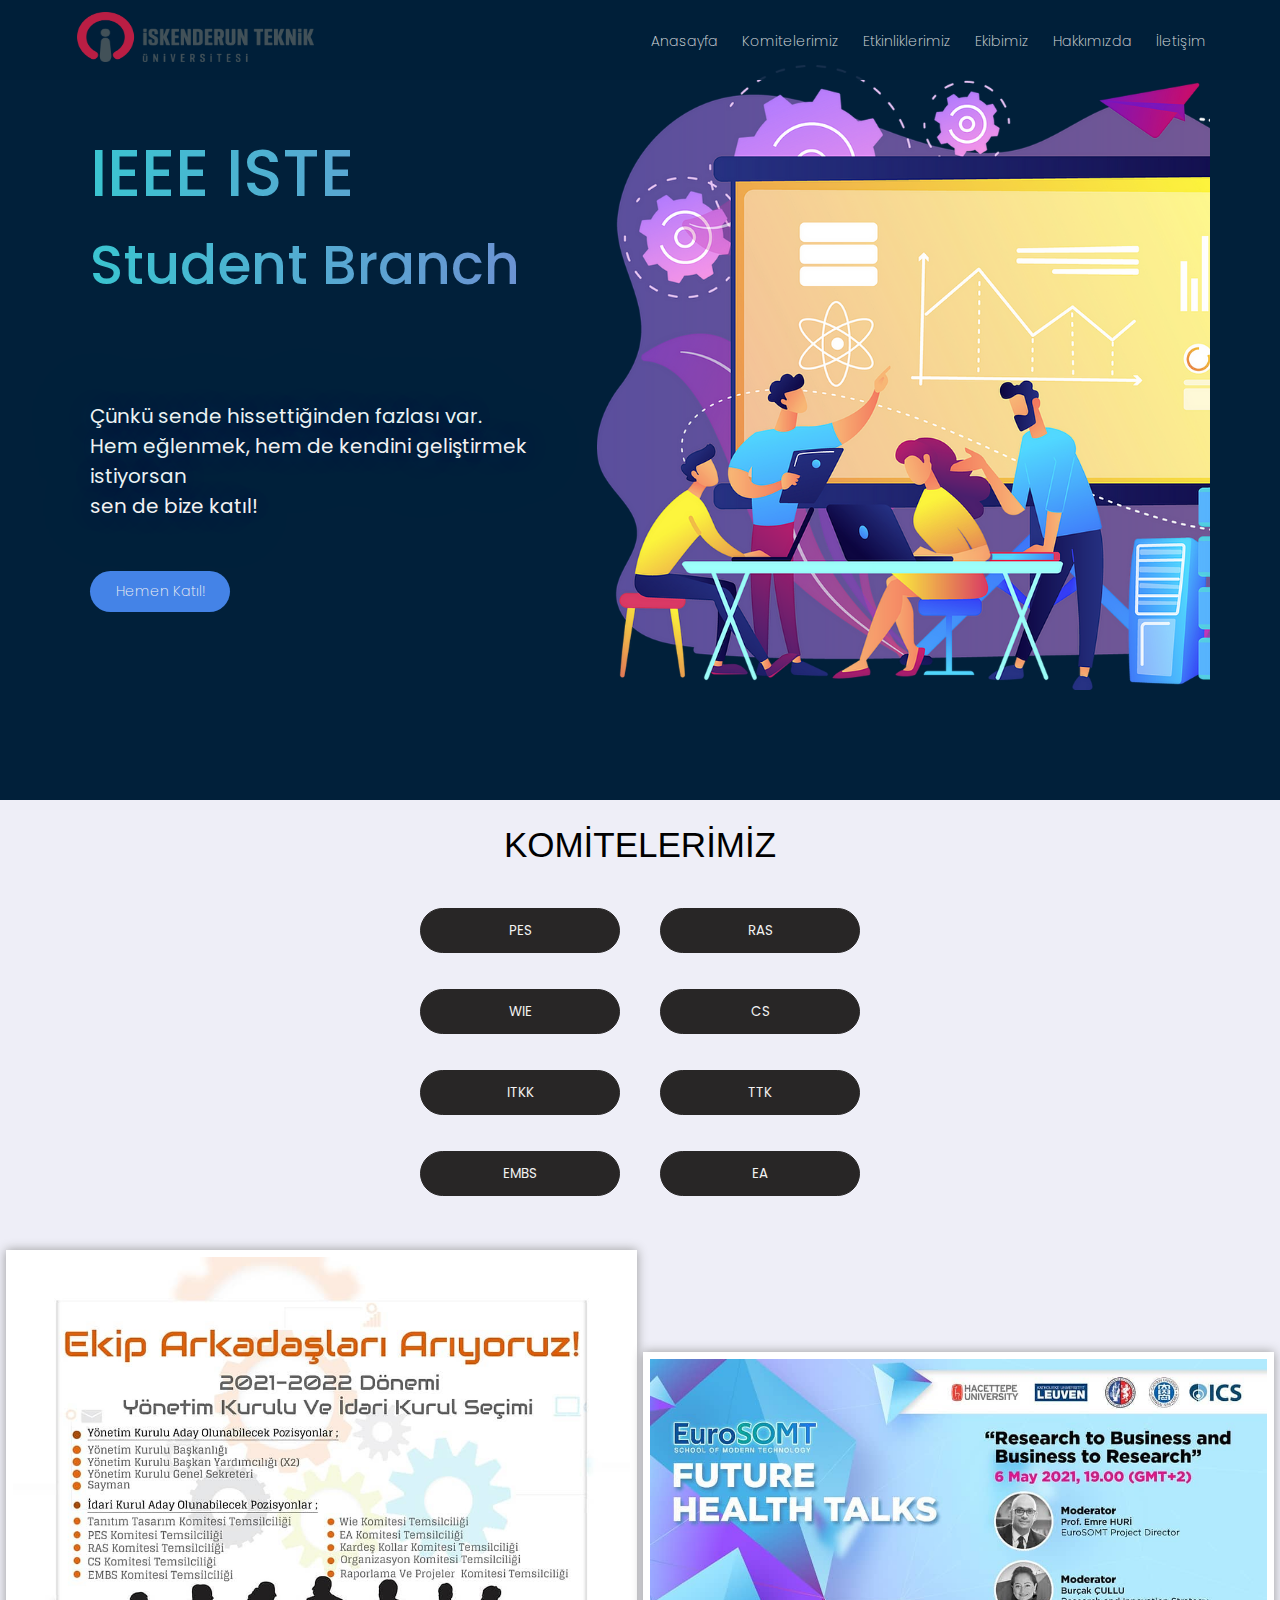
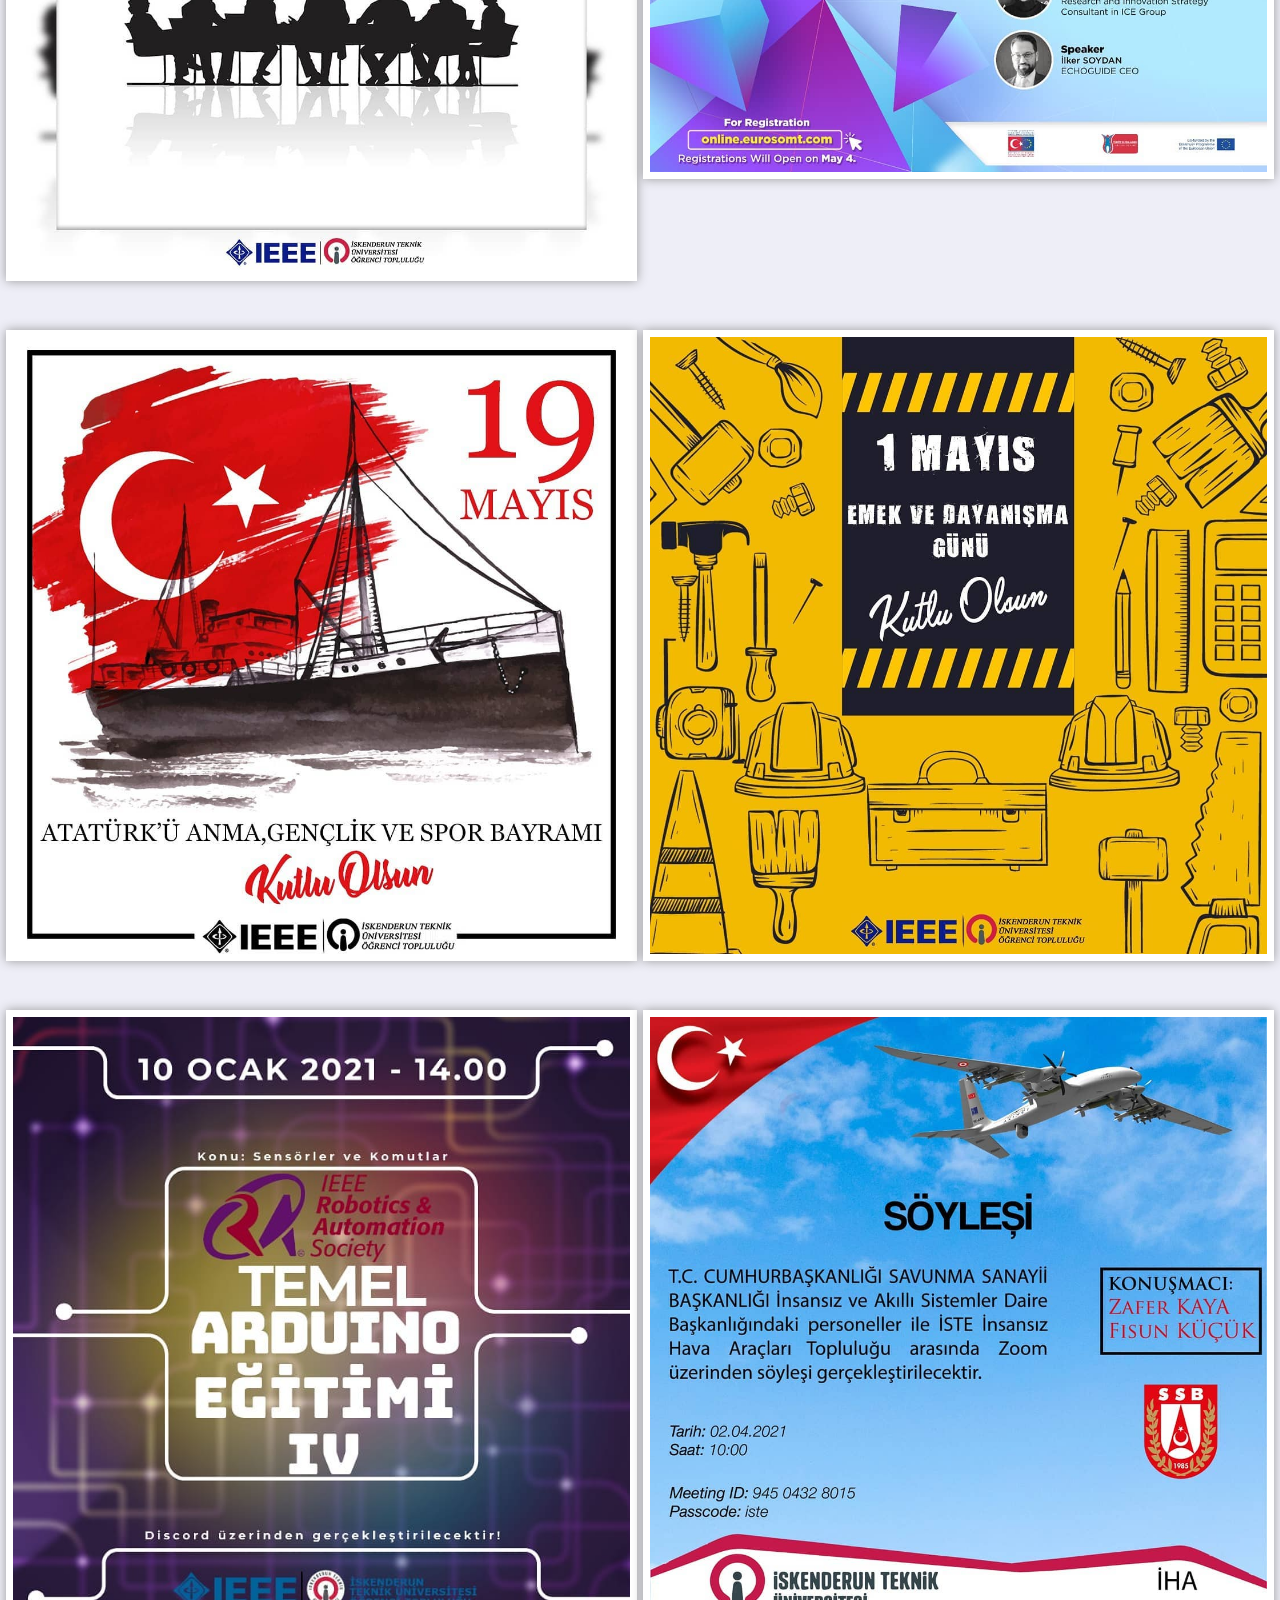
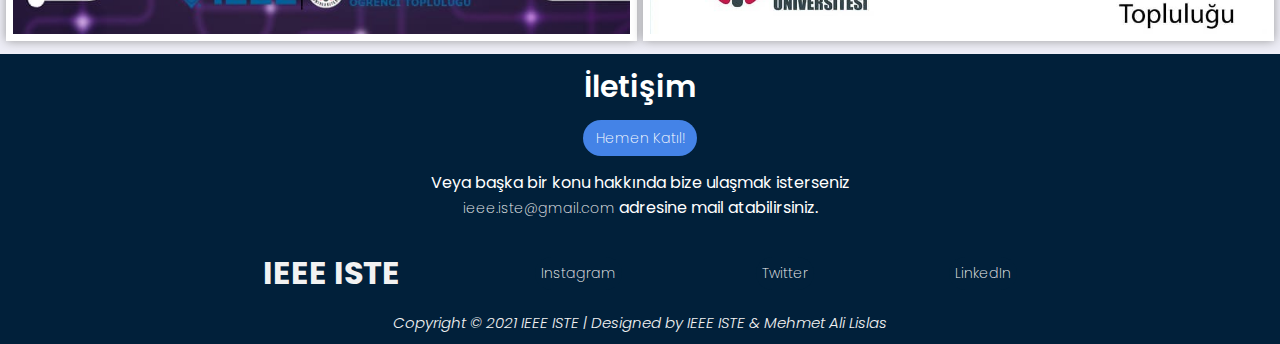
<file: index.html>
<!DOCTYPE html>
<html lang="en">
  <head>
    <meta charset="UTF-8" />
    <meta
      name="description"
      content="Iskenderun Teknik Üniversitesi IEEE Topluluğu"
    />
    <meta name="keywords" content="IEEE" />
    <meta name="author" content="Mehmet Ali Lislas" />
    <meta http-equiv="X-UA-Compatible" content="IE=edge" />
    <meta name="viewport" content="width=device-width, initial-scale=1.0" />
    <title>IEEE ISTE</title>
    <link rel="stylesheet" href="style.css" />
    <link rel="icon" sizes="192x192" href="images/iste_arma.ico" />
  </head>
  <!-- SMOOTH SCROLL SCRIPT -->
  <script src="https://ajax.googleapis.com/ajax/libs/jquery/3.3.1/jquery.min.js"></script>
  <script>
    $(document).ready(function () {
      // Add smooth scrolling to all links
      $("a").on("click", function (event) {
        // Make sure this.hash has a value before overriding default behavior
        if (this.hash !== "") {
          // Prevent default anchor click behavior
          event.preventDefault();

          // Store hash
          var hash = this.hash;

          // Using jQuery's animate() method to add smooth page scroll
          // The optional number (800) specifies the number of milliseconds it takes to scroll to the specified area
          $("html, body").animate(
            {
              scrollTop: $(hash).offset().top,
            },
            800,
            function () {
              // Add hash (#) to URL when done scrolling (default click behavior)
              window.location.hash = hash;
            }
          );
        } // End if
      });
    });
  </script>
  <!-- SMOOTH SCROLL SCRIPT -->
  <body id="homepage">
    <!-- HEADER MAIN TOP MENU START -->
    <header>
      <a href="index.html">
        <img src="images/yatay_logo.png" class="logo" alt="logo"
      /></a>
      <nav>
        <ul class="nav__links">
          <li><a href="#homepage">Anasayfa</a></li>
          <li><a href="#commitiees">Komitelerimiz</a></li>
          <li><a href="#events">Etkinliklerimiz</a></li>
          <li class="nav-mobile-1"><a href="#">Ekibimiz</a></li>
          <li class="nav-mobile-2"><a href="#">Hakkımızda</a></li>
          <li><a href="#footer">İletişim</a></li>
        </ul>
      </nav>
    </header>
    <!-- HEADER MAIN TOP MENU END -->
    <!-- ----------------------------------------------------------------------------------------- -->
    <!-- MAIN CONTENTS START -->
    <div class="container">
      <img src="images/main-right.png" class="img-align-right" />
      <p class="line1">IEEE ISTE</p>
      <p class="line2">Student Branch</p>
      <p class="description">
        Çünkü sende hissettiğinden fazlası var. <br />
        Hem eğlenmek, hem de kendini geliştirmek istiyorsan <br />
        sen de bize katıl!
      </p>
      <a
        class="btn-join"
        href="https://forms.gle/DiC9VgziokKdYLon8"
        id="commitiees"
        target="_blank"
        >Hemen Katıl!</a
      >
    </div>
    <!-- MAIN CONTENTS END -->
    <!-- /////////////////////////////// -->
    <!-- COMMITIEES START -->
    <br />
    <center>
      <h1 class="com-h1">KOMİTELERİMİZ</h1>
      <br />

      <div class="column menu">
        <ul>
          <button class="col-btn" onclick="window.location.href = 'pes.html';">
            PES
          </button>
          <button class="col-btn" onclick="window.location.href = 'ras.html';">
            RAS
          </button>
        </ul>
        <ul>
          <button class="col-btn" onclick="window.location.href = 'wie.html';">
            WIE
          </button>
          <button class="col-btn" onclick="window.location.href = 'cs.html';">
            CS
          </button>
        </ul>
        <ul>
          <button class="col-btn" onclick="window.location.href = 'itkk.html';">
            ITKK
          </button>
          <button class="col-btn" onclick="window.location.href = 'ttk.html';">
            TTK
          </button>
        </ul>
        <ul>
          <button class="col-btn" onclick="window.location.href = 'embs.html';">
            EMBS
          </button>
          <button class="col-btn" onclick="window.location.href = 'ea.html';">
            EA
          </button>
        </ul>
      </div>
    </center>
    <!-- COMMITIEES END -->
    <!-- ////////////////////////////////// -->
    <!-- EVENTS START -->
    <div class="events" id="events">
      <table class="image-table">
        <tbody>
          <tr>
            <td>
              <img src="images/1.jpeg"  />
            </td>
            <td>
              <img src="images/3.jpeg" />
            </td>
          </tr>
        </tbody>
      </table>
      <table class="image-table">
        <tbody>
          <tr>
            <td>
              <img src="images/2.jpeg" />
            </td>
            <td>
              <img src="images/4.jpeg"  />
            </td>
          </tr>
        </tbody>
      </table>
    </table>
    <table class="image-table">
      <tbody>
        <tr>
          <td>
            <img src="images/6.jpeg" />
          </td>
          <td>
            <img src="images/5.jpeg"  />
          </td>
        </tr>
      </tbody>
    </table>
    </div>
    <!-- EVENTS END -->
    <!-- ////////////////////////////////////////////////////////////////// -->
    <!-- FOOTER START -->
    <div class="footer" id="footer">
      <center>
        <h1>İletişim</h1>
        <a
          class="footer"
          href="https://forms.gle/DiC9VgziokKdYLon8"
          target="_blank"
          >Hemen Katıl!</a
        >
        <p>
          Veya başka bir konu hakkında bize ulaşmak isterseniz <br />
          <a class="mail" href="mailto:ieee.iste@gmail.com"
            >ieee.iste@gmail.com</a
          >
          adresine mail atabilirsiniz.
        </p>
        <br />
      </center>
    </div>
    <footer>
      <div class="footer-content">
        <h1 title="IEEE ISTE">IEEE ISTE</h1>
        <tr>
          <td>
            <a class="social" href="https://www.instagram.com/ieeeiste/?hl=tr"
              >Instagram</a
            >
          </td>
          <td>
            <a class="social" href="https://twitter.com/ieeeiste">Twitter</a>
          </td>
          <td>
            <a
              class="social"
              href="https://tr.linkedin.com/in/ieee-iste-521342189"
              >LinkedIn</a
            >
          </td>
        </tr>
      </div>
      <div class="footer-content-author">
        <p title="© 2021 IEEE ISTE & Mehmet Ali Lislas, All Rights Reserved">
          Copyright © 2021 IEEE ISTE | Designed by IEEE ISTE & Mehmet Ali Lislas
        </p>
      </div>
    </footer>
  </body>
</html>
</file>
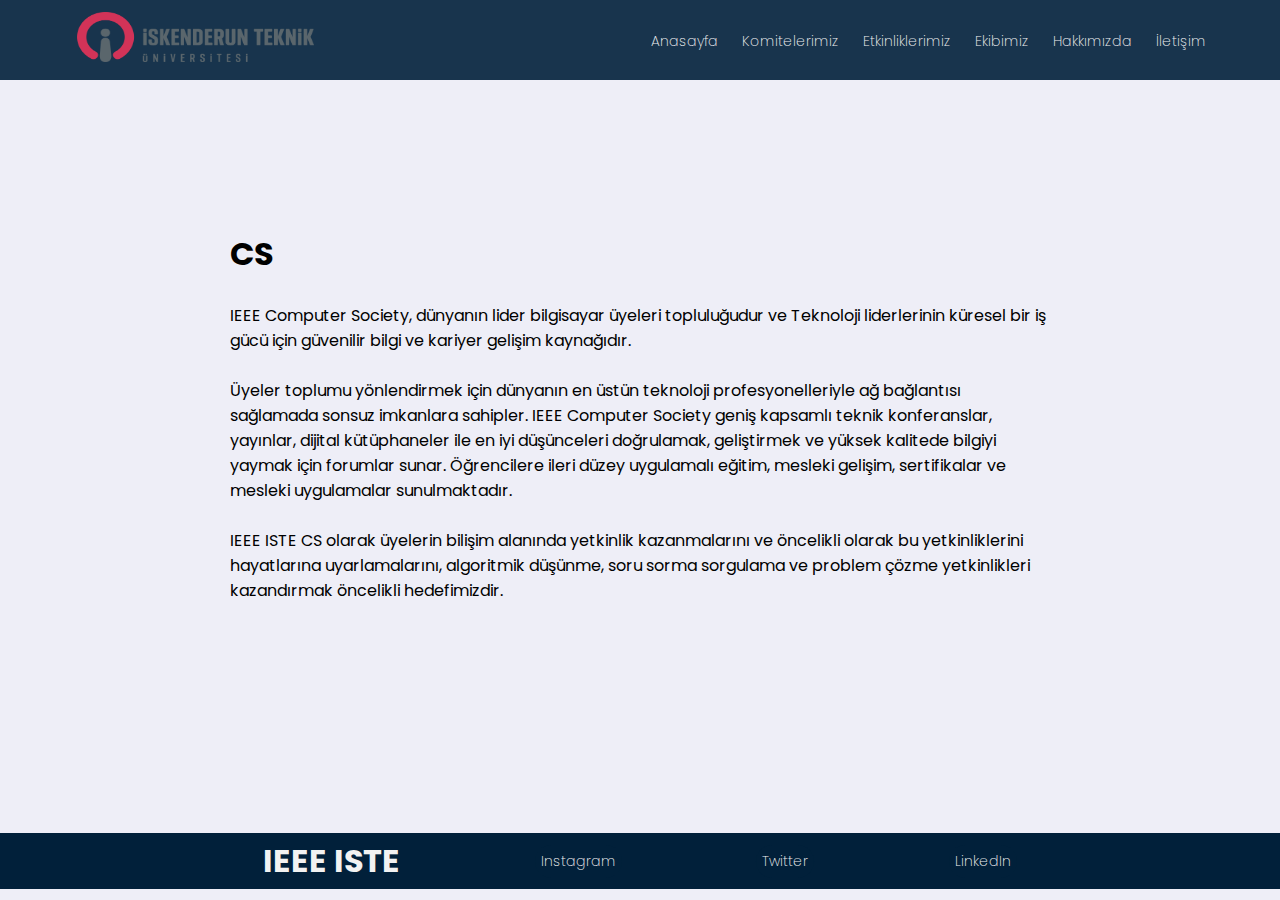
<file: cs.html>
<!DOCTYPE html>
<html lang="en">
  <head>
    <meta charset="UTF-8" />
    <meta http-equiv="X-UA-Compatible" content="IE=edge" />
    <meta name="viewport" content="width=device-width, initial-scale=1.0" />
    <title>IEEE CS</title>
    <link rel="stylesheet" href="style.css" />
    <link rel="icon" sizes="192x192" href="images/iste_arma.ico" />
  </head>
  <body>
    <header>
      <a href="index.html">
        <img src="images/yatay_logo.png" class="logo" alt="logo"
      /></a>
      <nav>
        <ul class="nav__links">
          <li><a href="index.html#homepage">Anasayfa</a></li>
          <li><a href="index.html#commitiees">Komitelerimiz</a></li>
          <li><a href="index.html#events">Etkinliklerimiz</a></li>
          <li class="nav-mobile-1"><a href="#">Ekibimiz</a></li>
          <li class="nav-mobile-2"><a href="#">Hakkımızda</a></li>
          <li><a href="index.html#footer">İletişim</a></li>
        </ul>
      </nav>
    </header>

    <div id="cs" class="content">
      <h1>CS</h1>
      <br />
      <p>
        IEEE Computer Society, dünyanın lider bilgisayar üyeleri topluluğudur ve
        Teknoloji liderlerinin küresel bir iş gücü için güvenilir bilgi ve
        kariyer gelişim kaynağıdır.
      </p>
      <br />
      <p>
        Üyeler toplumu yönlendirmek için dünyanın en üstün teknoloji
        profesyonelleriyle ağ bağlantısı sağlamada sonsuz imkanlara sahipler.
        IEEE Computer Society geniş kapsamlı teknik konferanslar, yayınlar,
        dijital kütüphaneler ile en iyi düşünceleri doğrulamak, geliştirmek ve
        yüksek kalitede bilgiyi yaymak için forumlar sunar. Öğrencilere ileri
        düzey uygulamalı eğitim, mesleki gelişim, sertifikalar ve mesleki
        uygulamalar sunulmaktadır.
      </p>
      <br />
      <p>
        IEEE ISTE CS olarak üyelerin bilişim alanında yetkinlik kazanmalarını ve
        öncelikli olarak bu yetkinliklerini hayatlarına uyarlamalarını,
        algoritmik düşünme, soru sorma sorgulama ve problem çözme yetkinlikleri
        kazandırmak öncelikli hedefimizdir.
      </p>
    </div>
    <footer>
      <div class="footer-content">
        <h1>IEEE ISTE</h1>
        <tr>
          <td>
            <a class="social" href="https://www.instagram.com/ieeeiste/?hl=tr"
              >Instagram</a
            >
          </td>
          <td>
            <a class="social" href="https://twitter.com/ieeeiste">Twitter</a>
          </td>
          <td>
            <a
              class="social"
              href="https://tr.linkedin.com/in/ieee-iste-521342189"
              >LinkedIn</a
            >
          </td>
        </tr>
      </div>
    </footer>
  </body>
</html>
</file>
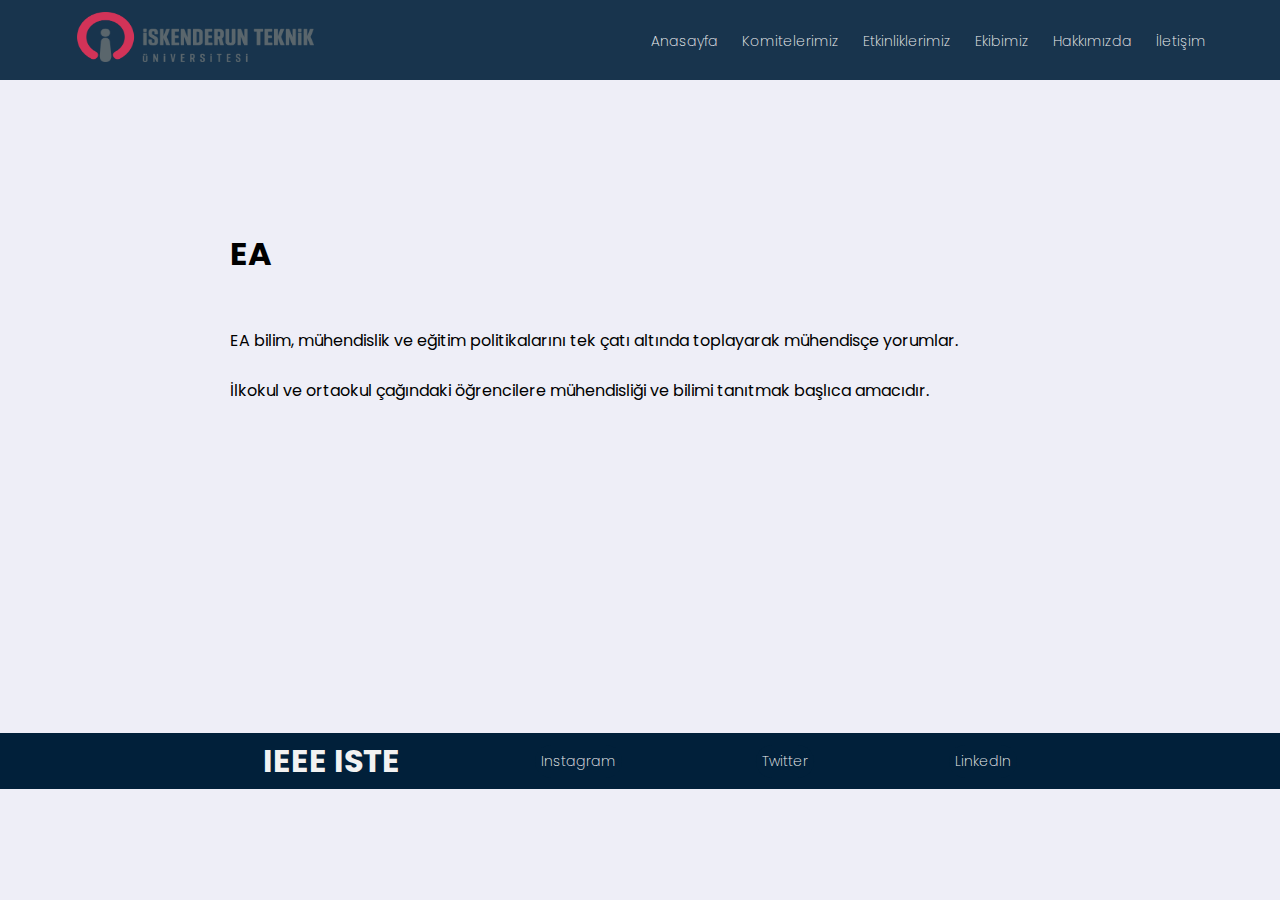
<file: ea.html>
<!DOCTYPE html>
<html lang="en">
  <head>
    <meta charset="UTF-8" />
    <meta http-equiv="X-UA-Compatible" content="IE=edge" />
    <meta name="viewport" content="width=device-width, initial-scale=1.0" />
    <title>IEEE EA</title>
    <link rel="stylesheet" href="style.css" />
    <link rel="icon" sizes="192x192" href="images/iste_arma.ico" />
  </head>
  <body>
    <header>
      <a href="index.html">
        <img src="images/yatay_logo.png" class="logo" alt="logo"
      /></a>
      <nav>
        <ul class="nav__links">
          <li><a href="index.html#homepage">Anasayfa</a></li>
          <li><a href="index.html#commitiees">Komitelerimiz</a></li>
          <li><a href="index.html#events">Etkinliklerimiz</a></li>
          <li class="nav-mobile-1"><a href="#">Ekibimiz</a></li>
          <li class="nav-mobile-2"><a href="#">Hakkımızda</a></li>
          <li><a href="index.html#footer">İletişim</a></li>
        </ul>
      </nav>
    </header>

    <div id="ea" class="content">
      <h1>EA</h1>
      <br /><br>
      <p>
        EA bilim, mühendislik ve eğitim politikalarını tek çatı altında toplayarak mühendisçe yorumlar. <br><br> İlkokul ve ortaokul çağındaki öğrencilere mühendisliği ve bilimi tanıtmak başlıca amacıdır.      </p>
      <br /><br><br><br>
    </div>
    <footer>
      <div class="footer-content">
        <h1>IEEE ISTE</h1>
        <tr>
          <td>
            <a class="social" href="https://www.instagram.com/ieeeiste/?hl=tr"
              >Instagram</a
            >
          </td>
          <td>
            <a class="social" href="https://twitter.com/ieeeiste">Twitter</a>
          </td>
          <td>
            <a
              class="social"
              href="https://tr.linkedin.com/in/ieee-iste-521342189"
              >LinkedIn</a
            >
          </td>
        </tr>
      </div>
    </footer>
  </body>
</html>
</file>
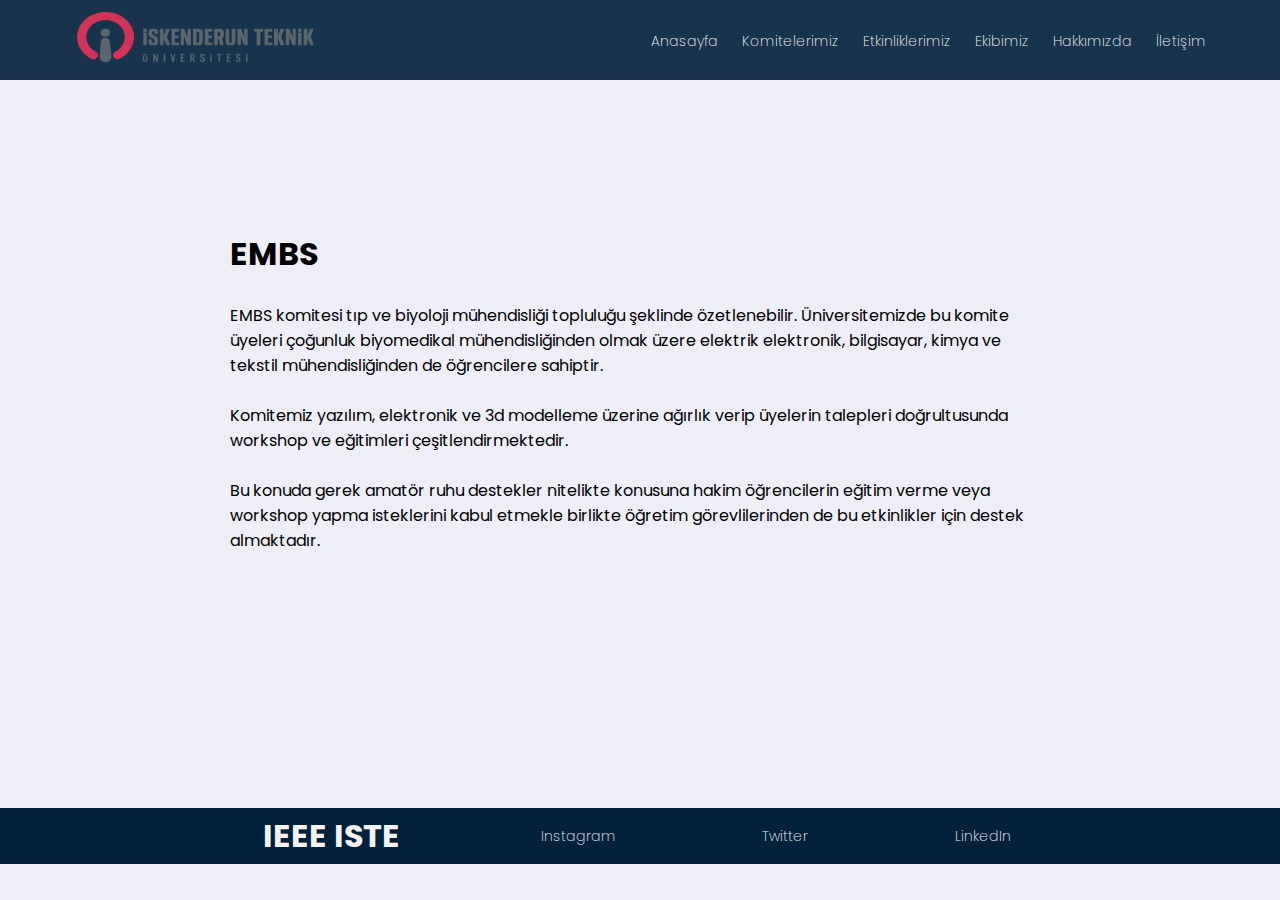
<file: embs.html>
<!DOCTYPE html>
<html lang="en">
  <head>
    <meta charset="UTF-8" />
    <meta http-equiv="X-UA-Compatible" content="IE=edge" />
    <meta name="viewport" content="width=device-width, initial-scale=1.0" />
    <title>IEEE EMBS</title>
    <link rel="stylesheet" href="style.css" />
    <link rel="icon" sizes="192x192" href="images/iste_arma.ico" />
  </head>
  <body>
    <header>
      <a href="index.html">
        <img src="images/yatay_logo.png" class="logo" alt="logo"
      /></a>
      <nav>
        <ul class="nav__links">
          <li><a href="index.html#homepage">Anasayfa</a></li>
          <li><a href="index.html#commitiees">Komitelerimiz</a></li>
          <li><a href="index.html#events">Etkinliklerimiz</a></li>
          <li class="nav-mobile-1"><a href="#">Ekibimiz</a></li>
          <li class="nav-mobile-2"><a href="#">Hakkımızda</a></li>
          <li><a href="index.html#footer">İletişim</a></li>
        </ul>
      </nav>
    </header>

    <div id="embs" class="content">
      <h1>EMBS</h1>
      <br />
      <p>
        EMBS komitesi tıp ve biyoloji mühendisliği topluluğu şeklinde özetlenebilir. Üniversitemizde bu komite üyeleri çoğunluk biyomedikal mühendisliğinden olmak üzere elektrik elektronik, bilgisayar, kimya ve tekstil mühendisliğinden de öğrencilere sahiptir.      </p>
      <br />
      <p>
        Komitemiz yazılım, elektronik ve 3d modelleme üzerine ağırlık verip üyelerin talepleri doğrultusunda workshop ve eğitimleri çeşitlendirmektedir. <br><br>  Bu konuda gerek amatör ruhu destekler nitelikte konusuna hakim öğrencilerin eğitim verme veya workshop yapma isteklerini kabul etmekle birlikte öğretim görevlilerinden de bu etkinlikler için destek almaktadır.      </p>
      <br />
      
    </div>
    <footer>
      <div class="footer-content">
        <h1>IEEE ISTE</h1>
        <tr>
          <td>
            <a class="social" href="https://www.instagram.com/ieeeiste/?hl=tr"
              >Instagram</a
            >
          </td>
          <td>
            <a class="social" href="https://twitter.com/ieeeiste">Twitter</a>
          </td>
          <td>
            <a
              class="social"
              href="https://tr.linkedin.com/in/ieee-iste-521342189"
              >LinkedIn</a
            >
          </td>
        </tr>
      </div>
    </footer>
  </body>
</html>
</file>
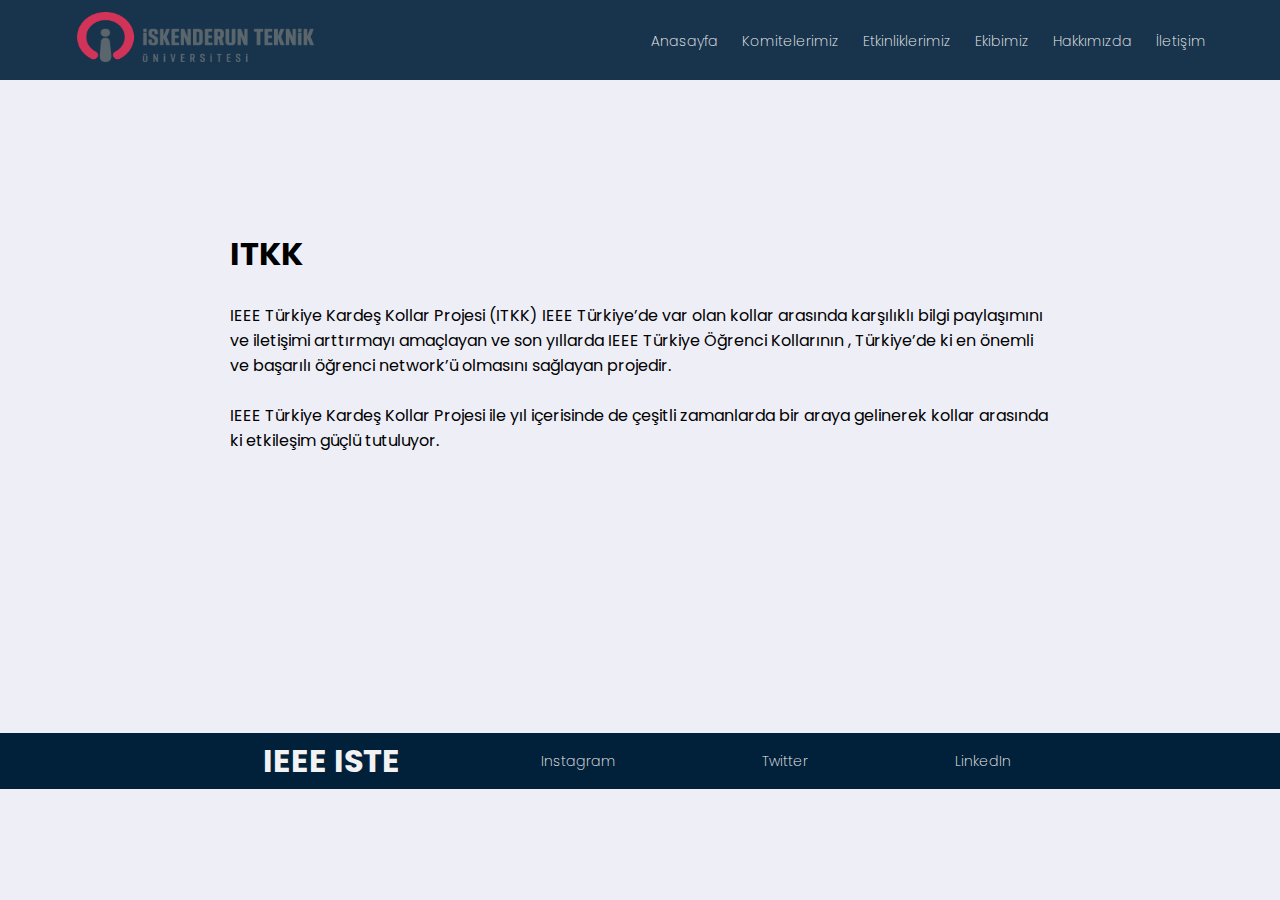
<file: itkk.html>
<!DOCTYPE html>
<html lang="en">
  <head>
    <meta charset="UTF-8" />
    <meta http-equiv="X-UA-Compatible" content="IE=edge" />
    <meta name="viewport" content="width=device-width, initial-scale=1.0" />
    <title>IEEE ITKK</title>
    <link rel="stylesheet" href="style.css" />
    <link rel="icon" sizes="192x192" href="images/iste_arma.ico" />
  </head>
  <body>
    <header>
      <a href="index.html">
        <img src="images/yatay_logo.png" class="logo" alt="logo"
      /></a>
      <nav>
        <ul class="nav__links">
          <li><a href="index.html#homepage">Anasayfa</a></li>
          <li><a href="index.html#commitiees">Komitelerimiz</a></li>
          <li><a href="index.html#events">Etkinliklerimiz</a></li>
          <li class="nav-mobile-1"><a href="#">Ekibimiz</a></li>
          <li class="nav-mobile-2"><a href="#">Hakkımızda</a></li>
          <li><a href="index.html#footer">İletişim</a></li>
        </ul>
      </nav>
    </header>

    <div id="itkk" class="content">
      <h1>ITKK</h1>
      <br />
      <p>
        IEEE Türkiye Kardeş Kollar Projesi (ITKK) IEEE Türkiye’de var olan kollar arasında karşılıklı bilgi paylaşımını ve iletişimi arttırmayı amaçlayan ve son yıllarda IEEE Türkiye Öğrenci Kollarının , Türkiye’de ki en önemli ve başarılı öğrenci network’ü olmasını sağlayan projedir.       </p>
      <br />
      <p>
        IEEE Türkiye Kardeş Kollar Projesi ile yıl içerisinde de çeşitli zamanlarda bir araya gelinerek kollar arasında ki etkileşim güçlü tutuluyor.      </p>
      <br /><br>
  
    </div>
    <footer>
      <div class="footer-content">
        <h1>IEEE ISTE</h1>
        <tr>
          <td>
            <a class="social" href="https://www.instagram.com/ieeeiste/?hl=tr"
              >Instagram</a
            >
          </td>
          <td>
            <a class="social" href="https://twitter.com/ieeeiste">Twitter</a>
          </td>
          <td>
            <a
              class="social"
              href="https://tr.linkedin.com/in/ieee-iste-521342189"
              >LinkedIn</a
            >
          </td>
        </tr>
      </div>
    </footer>
  </body>
</html>
</file>
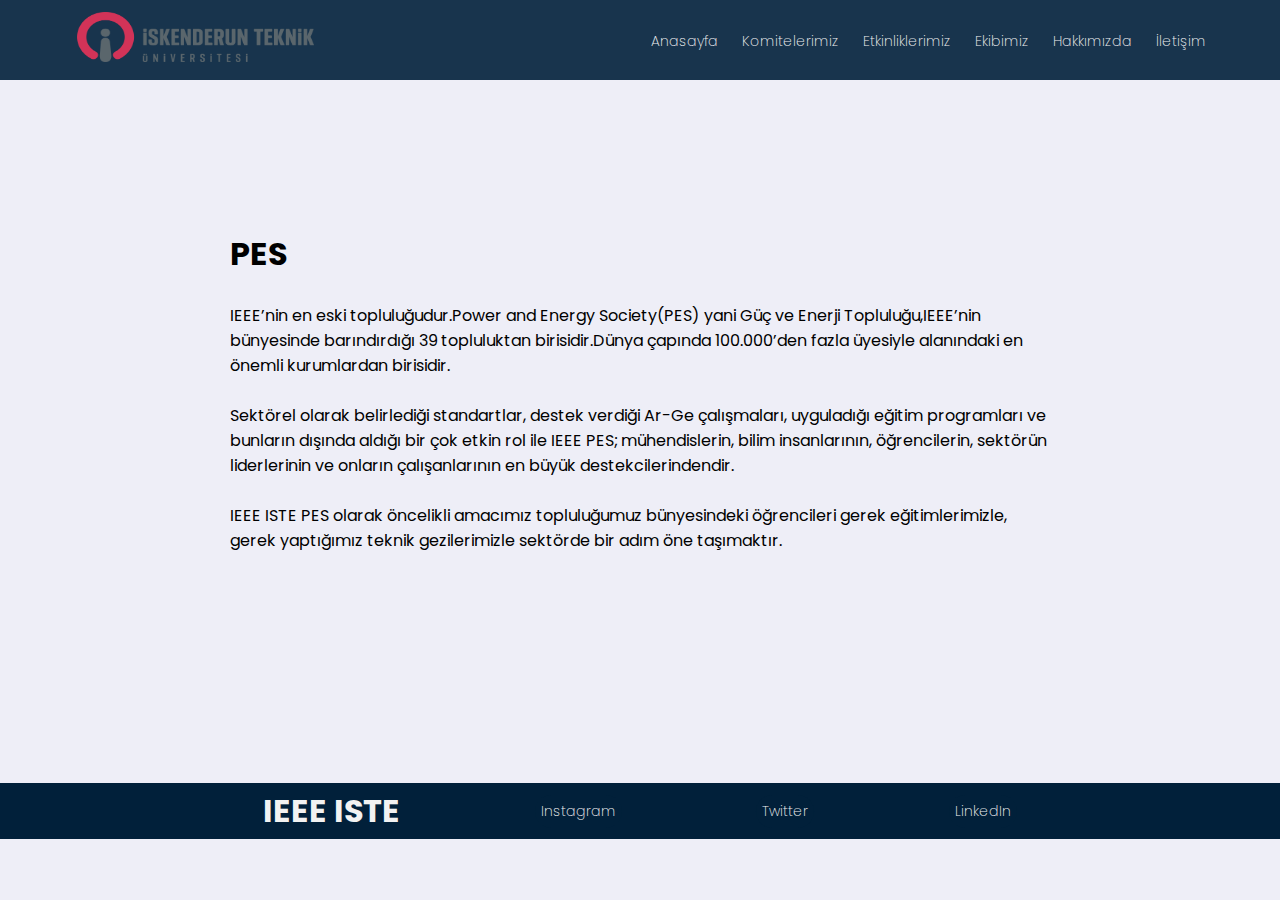
<file: pes.html>
<!DOCTYPE html>
<html lang="en">
  <head>
    <meta charset="UTF-8" />
    <meta http-equiv="X-UA-Compatible" content="IE=edge" />
    <meta name="viewport" content="width=device-width, initial-scale=1.0" />
    <title>IEEE PES</title>
    <link rel="stylesheet" href="style.css" />
    <link rel="icon" sizes="192x192" href="images/iste_arma.ico" />
  </head>
  <body>
    <header>
      <a href="index.html">
        <img src="images/yatay_logo.png" class="logo" alt="logo"
      /></a>
      <nav>
        <ul class="nav__links">
          <li><a href="index.html#homepage">Anasayfa</a></li>
          <li><a href="index.html#commitiees">Komitelerimiz</a></li>
          <li><a href="index.html#events">Etkinliklerimiz</a></li>
          <li class="nav-mobile-1"><a href="#">Ekibimiz</a></li>
          <li class="nav-mobile-2"><a href="#">Hakkımızda</a></li>
          <li><a href="index.html#footer">İletişim</a></li>
        </ul>
      </nav>
    </header>

    <div id="pes" class="content">
      <h1>PES</h1>
      <br />
      <p>
        IEEE’nin en eski topluluğudur.Power and Energy Society(PES) yani Güç ve Enerji Topluluğu,IEEE’nin bünyesinde barındırdığı 39 topluluktan birisidir.Dünya çapında 100.000’den fazla üyesiyle alanındaki en önemli kurumlardan birisidir.
      </p>
      <br />
      <p>
        Sektörel olarak belirlediği standartlar, destek verdiği Ar-Ge çalışmaları, uyguladığı eğitim programları ve bunların dışında aldığı bir çok etkin rol ile IEEE PES; mühendislerin, bilim insanlarının, öğrencilerin, sektörün liderlerinin ve onların çalışanlarının en büyük destekcilerindendir.
      </p>
      <br />
      <p>
        IEEE ISTE PES olarak öncelikli amacımız topluluğumuz bünyesindeki öğrencileri gerek eğitimlerimizle, gerek yaptığımız teknik gezilerimizle sektörde bir adım öne taşımaktır.
      </p>
    </div>
    <footer>
      <div class="footer-content">
        <h1>IEEE ISTE</h1>
        <tr>
          <td>
            <a class="social" href="https://www.instagram.com/ieeeiste/?hl=tr"
              >Instagram</a
            >
          </td>
          <td>
            <a class="social" href="https://twitter.com/ieeeiste">Twitter</a>
          </td>
          <td>
            <a
              class="social"
              href="https://tr.linkedin.com/in/ieee-iste-521342189"
              >LinkedIn</a
            >
          </td>
        </tr>
      </div>
    </footer>
  </body>
</html>
</file>
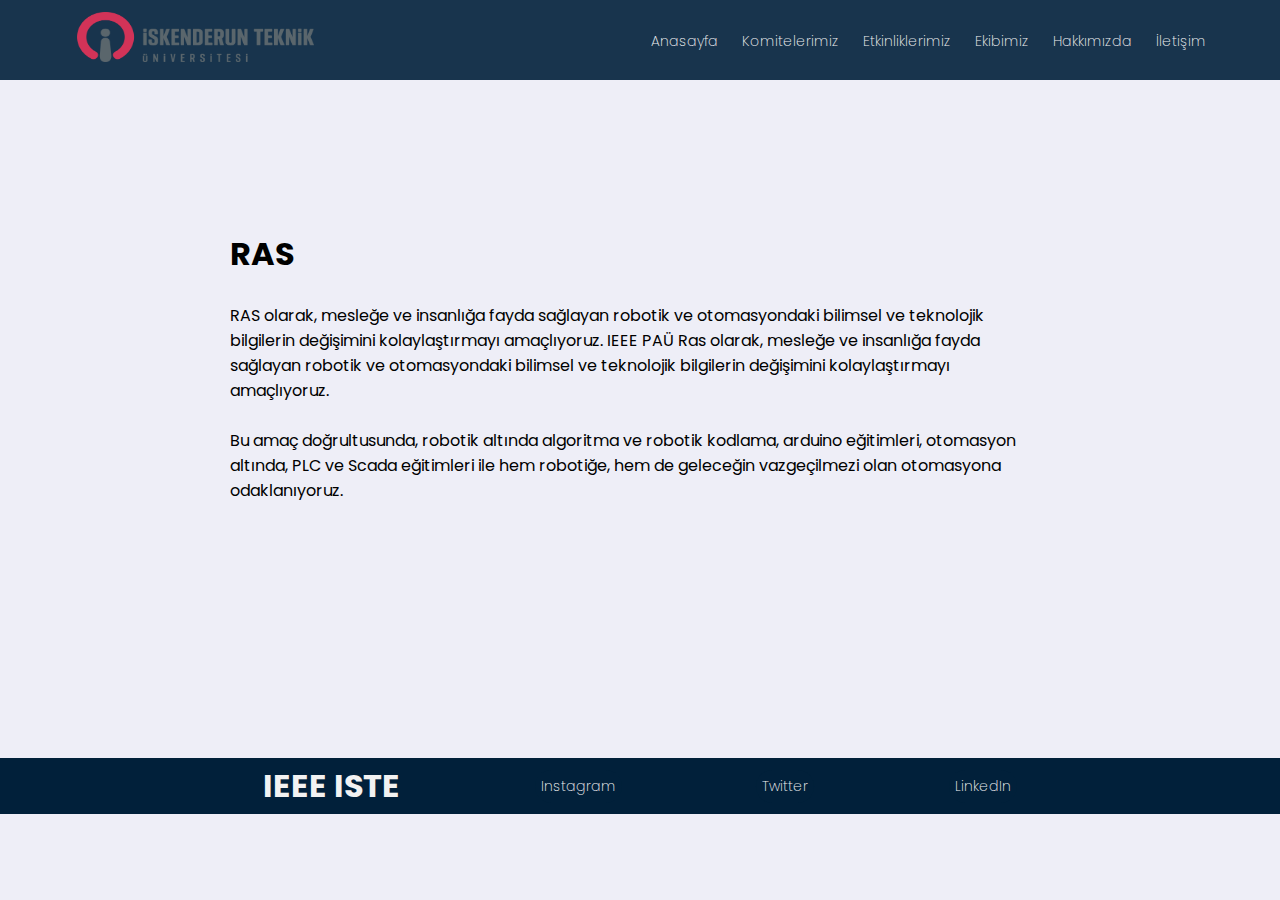
<file: ras.html>
<!DOCTYPE html>
<html lang="en">
  <head>
    <meta charset="UTF-8" />
    <meta http-equiv="X-UA-Compatible" content="IE=edge" />
    <meta name="viewport" content="width=device-width, initial-scale=1.0" />
    <title>IEEE RAS</title>
    <link rel="stylesheet" href="style.css" />
    <link rel="icon" sizes="192x192" href="images/iste_arma.ico" />
  </head>
  <body>
    <header>
      <a href="index.html">
        <img src="images/yatay_logo.png" class="logo" alt="logo"
      /></a>
      <nav>
        <ul class="nav__links">
          <li><a href="index.html#homepage">Anasayfa</a></li>
          <li><a href="index.html#commitiees">Komitelerimiz</a></li>
          <li><a href="index.html#events">Etkinliklerimiz</a></li>
          <li class="nav-mobile-1"><a href="#">Ekibimiz</a></li>
          <li class="nav-mobile-2"><a href="#">Hakkımızda</a></li>
          <li><a href="index.html#footer">İletişim</a></li>
        </ul>
      </nav>
    </header>

    <div id="ras" class="content">
      <h1>RAS</h1>
      <br />
      <p>
        RAS olarak, mesleğe ve insanlığa fayda sağlayan robotik ve otomasyondaki bilimsel ve teknolojik bilgilerin değişimini kolaylaştırmayı amaçlıyoruz. IEEE PAÜ Ras olarak, mesleğe ve insanlığa fayda sağlayan robotik ve otomasyondaki bilimsel ve teknolojik bilgilerin değişimini kolaylaştırmayı amaçlıyoruz.       </p>
      <br />
      <p>
        Bu amaç doğrultusunda, robotik altında algoritma ve robotik kodlama, arduino eğitimleri, otomasyon altında, PLC ve Scada eğitimleri ile hem robotiğe, hem de geleceğin vazgeçilmezi olan otomasyona odaklanıyoruz.      </p>
      <br />
      
    </div>
    <footer>
      <div class="footer-content">
        <h1>IEEE ISTE</h1>
        <tr>
          <td>
            <a class="social" href="https://www.instagram.com/ieeeiste/?hl=tr"
              >Instagram</a
            >
          </td>
          <td>
            <a class="social" href="https://twitter.com/ieeeiste">Twitter</a>
          </td>
          <td>
            <a
              class="social"
              href="https://tr.linkedin.com/in/ieee-iste-521342189"
              >LinkedIn</a
            >
          </td>
        </tr>
      </div>
    </footer>
  </body>
</html>
</file>
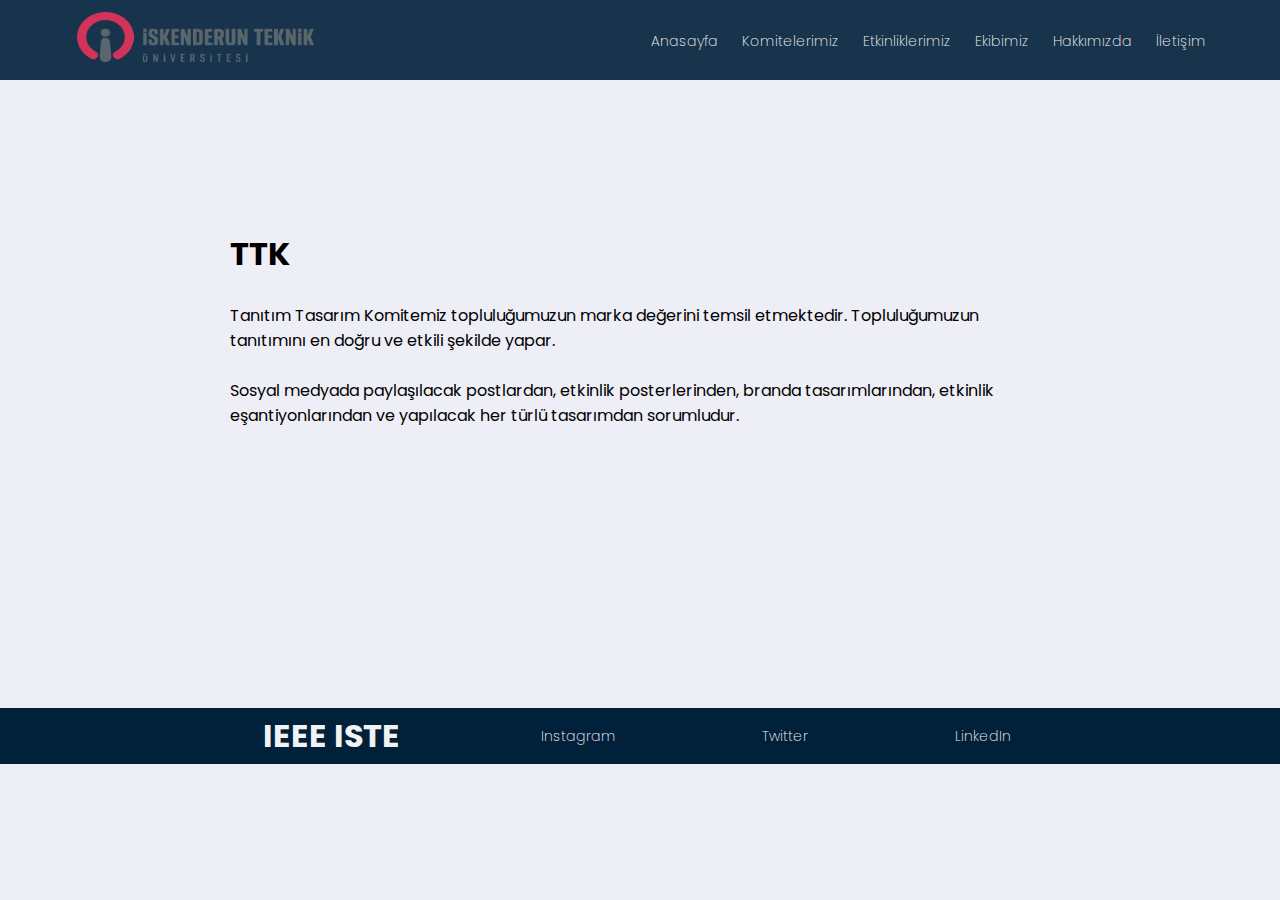
<file: ttk.html>
<!DOCTYPE html>
<html lang="en">
  <head>
    <meta charset="UTF-8" />
    <meta http-equiv="X-UA-Compatible" content="IE=edge" />
    <meta name="viewport" content="width=device-width, initial-scale=1.0" />
    <title>IEEE TTK</title>
    <link rel="stylesheet" href="style.css" />
    <link rel="icon" sizes="192x192" href="images/iste_arma.ico" />
  </head>
  <body>
    <header>
      <a href="index.html">
        <img src="images/yatay_logo.png" class="logo" alt="logo"
      /></a>
      <nav>
        <ul class="nav__links">
          <li><a href="index.html#homepage">Anasayfa</a></li>
          <li><a href="index.html#commitiees">Komitelerimiz</a></li>
          <li><a href="index.html#events">Etkinliklerimiz</a></li>
          <li class="nav-mobile-1"><a href="#">Ekibimiz</a></li>
          <li class="nav-mobile-2"><a href="#">Hakkımızda</a></li>
          <li><a href="index.html#footer">İletişim</a></li>
        </ul>
      </nav>
    </header>

    <div id="ttk" class="content">
      <h1>TTK</h1>
      <br />
      <p>
        Tanıtım Tasarım Komitemiz topluluğumuzun marka değerini temsil etmektedir. Topluluğumuzun tanıtımını en doğru ve etkili şekilde yapar.       </p>
      <br />
      <p>
        Sosyal medyada paylaşılacak postlardan, etkinlik posterlerinden, branda tasarımlarından, etkinlik eşantiyonlarından ve yapılacak her türlü tasarımdan sorumludur.      </p>
      <br /> <br>
    </div>
    <footer>
      <div class="footer-content">
        <h1>IEEE ISTE</h1>
        <tr>
          <td>
            <a class="social" href="https://www.instagram.com/ieeeiste/?hl=tr"
              >Instagram</a
            >
          </td>
          <td>
            <a class="social" href="https://twitter.com/ieeeiste">Twitter</a>
          </td>
          <td>
            <a
              class="social"
              href="https://tr.linkedin.com/in/ieee-iste-521342189"
              >LinkedIn</a
            >
          </td>
        </tr>
      </div>
    </footer>
  </body>
</html>
</file>
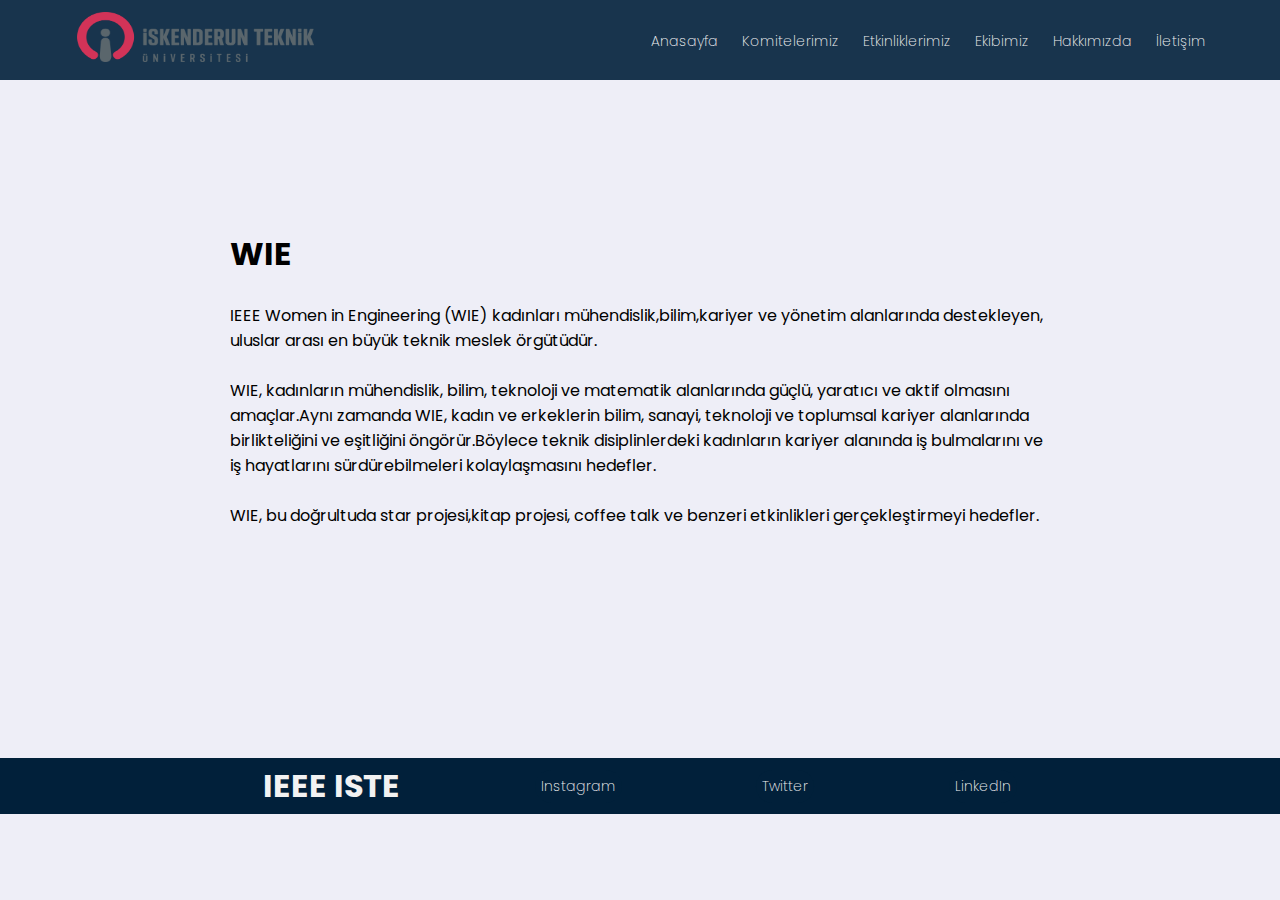
<file: wie.html>
<!DOCTYPE html>
<html lang="en">
  <head>
    <meta charset="UTF-8" />
    <meta http-equiv="X-UA-Compatible" content="IE=edge" />
    <meta name="viewport" content="width=device-width, initial-scale=1.0" />
    <title>IEEE WIE</title>
    <link rel="stylesheet" href="style.css" />
    <link rel="icon" sizes="192x192" href="images/iste_arma.ico" />
  </head>
  <body>
    <header>
      <a href="index.html">
        <img src="images/yatay_logo.png" class="logo" alt="logo"
      /></a>
      <nav>
        <ul class="nav__links">
          <li><a href="index.html#homepage">Anasayfa</a></li>
          <li><a href="index.html#commitiees">Komitelerimiz</a></li>
          <li><a href="index.html#events">Etkinliklerimiz</a></li>
          <li class="nav-mobile-1"><a href="#">Ekibimiz</a></li>
          <li class="nav-mobile-2"><a href="#">Hakkımızda</a></li>
          <li><a href="index.html#footer">İletişim</a></li>
        </ul>
      </nav>
    </header>

    <div id="wie" class="content">
      <h1>WIE</h1>
      <br />
      <p>
        IEEE Women in Engineering (WIE) kadınları mühendislik,bilim,kariyer ve
        yönetim alanlarında destekleyen, uluslar arası en büyük teknik meslek
        örgütüdür.
      </p>
      <br />
      <p>
        WIE, kadınların mühendislik, bilim, teknoloji ve matematik alanlarında
        güçlü, yaratıcı ve aktif olmasını amaçlar.Aynı zamanda WIE, kadın ve
        erkeklerin bilim, sanayi, teknoloji ve toplumsal kariyer alanlarında
        birlikteliğini ve eşitliğini öngörür.Böylece teknik disiplinlerdeki
        kadınların kariyer alanında iş bulmalarını ve iş hayatlarını
        sürdürebilmeleri kolaylaşmasını hedefler.
      </p>
      <br />
      <p>
        WIE, bu doğrultuda star projesi,kitap projesi, coffee talk ve benzeri
        etkinlikleri gerçekleştirmeyi hedefler.
      </p>
    </div>
    <footer>
      <div class="footer-content">
        <h1>IEEE ISTE</h1>
        <tr>
          <td>
            <a class="social" href="https://www.instagram.com/ieeeiste/?hl=tr"
              >Instagram</a
            >
          </td>
          <td>
            <a class="social" href="https://twitter.com/ieeeiste">Twitter</a>
          </td>
          <td>
            <a
              class="social"
              href="https://tr.linkedin.com/in/ieee-iste-521342189"
              >LinkedIn</a
            >
          </td>
        </tr>
      </div>
    </footer>
  </body>
</html>
</file>
<file: style.css>
/* Bu CSS dökümanı Mehmet Ali Lislas tarafından kodlanmıştır. */

@import url("https://fonts.googleapis.com/css2?family=Poppins:ital,wght@0,300;0,400;0,600;1,400&display=swap");

/* RESET CSS */
* {
  padding: 0;
  margin: 0;
  text-decoration: none;
  list-style: none;
  box-sizing: border-box;
  font-family: "Poppins", sans-serif;
}
/* RESET CSS */

/* NAVBAR START */

body {
  background-color: #eeeef7;
}

li,
a {
  font-weight: 250;
  font-size: 14px;
  color: #f2f2f2;
  text-decoration: none;
}
header {
  display: flex;
  justify-content: space-between;
  align-items: center;
  padding: 10px 5%;
  background-color: #01203a;
  height: 80px;
  width: 100%;
  position: fixed;
  z-index: 1000;
  top: 0;
  left: 0;
  opacity: 0.9;
}

/* ////////////////////////////////////////////////////////////////// */

/* LIST ITEMS START */
.logo {
  cursor: pointer;
  width: 250px;
  height: 50px;
  padding-left: 13px;
}

.nav__links {
  list-style: none;
}

.nav__links li {
  display: inline-block;
  padding: 0px 10px;
}

.nav__links li a {
  transition: all 0.3s ease 0s;
}

.nav__links li a:hover {
  color: #4483e7;
  text-decoration: underline;
}

/* ////////////////////////////////////////////////////////////////// */
/* MAIN AREA START */
.container {
  background-color: #01203a;
  width: 100%;
  height: 800px;
  padding-top: 65px;
}
.img-align-right {
  float: right;
  margin-right: 70px;
  width: 100;
  height: 85%;
}
/* ////////////////////////////////////////////////////////////////// */
/* PARAGRAPHS  START */
.line1 {
  font-size: 65px;
  color: #f2f2f2;
  padding-top: 60px;
  padding-left: 90px;
  font-weight: 500;
  background: linear-gradient(to right, #30CFD0, #c43ad6);
  -webkit-background-clip: text;
  -webkit-text-fill-color: transparent;
}
.line2 {
  font-size: 55px;
  color: #f2f2f2;
  padding-left: 90px;
  font-weight: 500;
  background: linear-gradient(to right, #30CFD0, #c43ad6);
  -webkit-background-clip: text;
  -webkit-text-fill-color: transparent;
}
.description {
  padding-left: 90px;
  color: #f2f2f2;
  padding-top: 95px;
  font-weight: 400;
  font-size: 20px;
  text-shadow: 0 0 80px rgb(192 219 255 / 60%), 0 0 32px rgb(65 120 255 / 25%);
}

/* ///////////////////////////////////////////////////////////////////// */

/* JOIN BUTTON  START */
.btn-join {
  margin-top: 50px;
  margin-left: 90px;
  background-color: #4483e7;
  border-radius: 30px;
  display: block;
  padding: 10px 2%;
  position: absolute;
  cursor: pointer;
}
.btn-join:hover {
  background-color: #4421a3;
  transition: all 0.3s ease 0s;
}
/* ////////////////////////////////////////////////////////////////// */
/* COMMITIEES AREA START */
ul {
  list-style: none;
}
ul li {
  display: inline;
  position: relative;
}
.com-h1 {
  font-size: 35px;
  font-weight: 400;
  font-family: Arial, Helvetica, sans-serif;
}
.col-btn {
  color: #f2f2f2;
  width: 200px;
  height: 45px;
  margin: 18px;
  border-radius: 30px;
  text-align: center;
  padding: 10px 2%;
  cursor: pointer;
  background-color: #282626;
  display: inline-block;
  border: solid 1px #282626;
}
.col-btn:hover {
  transition: all 0.3s ease 0s;
  background-color: white;
  color: #282626;
  border-color: #282626;
  font-weight: 600;
  transform: scale(1.1);
}

/* ////////////////////////////////////////////////////////////////// */
/* EVENTS START */

img {
  height: auto;
  max-width: 100%;
  pointer-events: none;
}
.image-table {
  margin-top: 30px;
  border: 0px solid rgba(0, 0, 0, 0);
  border-collapse: separate;
  border-spacing: 6px;
  table-layout: fixed;
  text-align: center;
  width: 100%;
}
.image-table img {
  border: 7px solid #fff;
  box-sizing: border-box;
  -webkit-box-shadow: 0 0 10px #999;
  box-shadow: 0 0 10px #999;
}
/* ////////////////////////////////////////////////////////////////// */
/* FOOTER CONTACT START */
.footer {
  background-color: #01203a;
  color: white;
}

.footer h1 {
  font-size: 30px;
  padding-top: 10px;
  margin-bottom: 15px;
  font-weight: 600;
}

.footer .footer {
  background-color: #4483e7;
  border-radius: 30px;
  padding: 8px 1%;
  cursor: pointer;
}

.footer a:hover {
  background-color: #4421a3;
  transition: all 0.3s ease 0s;
}

.footer p {
  padding-top: 10px;
  margin-top: 10px;
}
/* ////////////////////////////////////////////////////////////////// */
/* FOOTER CONTENT START */
.footer-content {
  display: flex;
  justify-content: space-evenly;
  align-items: center;
  padding: 4px 10%;
  background-color: #01203a;
  height: auto;
  width: 100%;
  color: #f2f2f2;
}

.footer-content h1 {
  cursor: context-menu;
}
.social {
  width: auto;
  height: auto;
  background-color: #01203a;
  padding: 6px;
  border-radius: 20px;
  cursor: pointer;
}
.social:hover {
  background-color: #4483e7;
  transition: all 0.3s ease 0s;
  color: black;
}

.content {
  margin: 230px;
}

.footer-content-author {
  display: flex;
  justify-content: space-evenly;
  align-items: center;
  padding: 10px 10%;
  background-color: #01203a;
  height: auto;
  width: 100%;
  color: #f2f2f2;
  cursor: context-menu;
  font-family: -apple-system, BlinkMacSystemFont, "Segoe UI", Roboto, Oxygen,
    Ubuntu, Cantarell, "Open Sans", "Helvetica Neue", sans-serif;
  font-weight: 300;
  font-style: oblique;
  font-size: 15px;
}
/* ////////////////////////////////////////////////////////////////// */
/* RESPONSIVE  */
@media only screen and (max-width: 800px) {
  * {
    -webkit-tap-highlight-color: transparent;
  }
  /* NAVBAR START */
  header {
    padding: 10px 5%;
    height: 80px;
    position: relative;
    opacity: 1;
  }

  .logo {
    width: auto;
    height: auto;
    align-items: center;
    padding-left: 0;
  }

  .nav__links {
    visibility: hidden;
  }

  .nav-mobile-1 {
    visibility: visible;
    margin-left: 40px;
  }
  .nav-mobile-2 {
    visibility: visible;
    margin-bottom: 42px;
    margin-left: 29px;
    border-top: solid 1px;
  }
  /* ////////////////////////////////////////////////////////////////// */
  /* MAIN */
  .container {
    background-color: #01203a;
    width: 100%;
    height: 850px;
    padding-top: 65px;
  }
  .img-align-right {
    margin-right: 0;
    width: 80;
    margin-bottom: 10px;
    height: 50%;
  }

  .line1 {
    font-size: 40px;
    padding-top: 60px;
    padding-left: 20px;
    font-weight: 600;
  }
  .line2 {
    font-size: 25px;
    padding-left: 20px;
    font-weight: 500;
  }
  .description {
    padding-left: 20px;
    padding-top: 20px;
    font-weight: 300;
    font-style: italic;
    font-size: 20px;
  }

  .btn-join {
    margin-top: 20px;
    margin-left: 32%;
    border-radius: 25px;
    display: block;
    padding: 13px 2%;
    position: absolute;
    font-size: 16px;
    font-weight: 500;
    width: 150px;
    text-align: center;
    align-items: center;
  }

  .com-h1 {
    font-size: 35px;
    font-weight: 600;
  }
  .col-btn {
    width: 100px;
    height: 40px;
    margin: 20px;
    border-radius: 20px;
  }

  .col-btn:hover {
    transition: all 0.1s ease 0s;
  }

  .image-table {
    margin-top: 25px;
    border-collapse: separate;
    border-spacing: 6px;
    width: 100%;
  }

  .footer {
    background-color: #01203a;
    color: white;
  }

  .footer h1 {
    font-size: 30px;
    padding-top: 10px;
    margin-bottom: 15px;
    font-weight: 600;
  }
  .footer .footer {
    padding: 10px 5%;
    border-radius: 20px;
    font-size: 15px;
    font-weight: 500;
    /* !!!!!!!!!!!!!!!!!!!!!!!! */
  }

  .footer p {
    font-size: 12px;
    padding-top: 10px;
    margin-top: 10px;
  }
  /* ////////////////////////////////////////////////////////////////// */
  /* FOOTER CONTENT START */
  .footer-content {
    align-items: center;
    padding: 4px 10%;
    background-color: #01203a;
    height: auto;
    width: 100%;
  }
  .footer-content h1 {
    padding-right: 20px;
    font-size: 20px;
  }

  .social {
    padding: 4px;
  }
  .content {
    margin: 230px;
  }
  .footer-content-author {
    padding: 10px 5%;
    height: auto;
    width: 100%;
    font-weight: 200;
    font-size: 9px;
    text-align: center;
  }
  /* ////////////////////////////////////////////////////////////////// */
  /* CONTENT ARE START */
  .content {
    text-align: center;
    font-size: 23px;
    margin: 20px;
    margin-bottom: 220px;
    padding: 5px;
    font-weight: 500;
  }
  /* RESPONSIVE AREA END */
}
</file>
